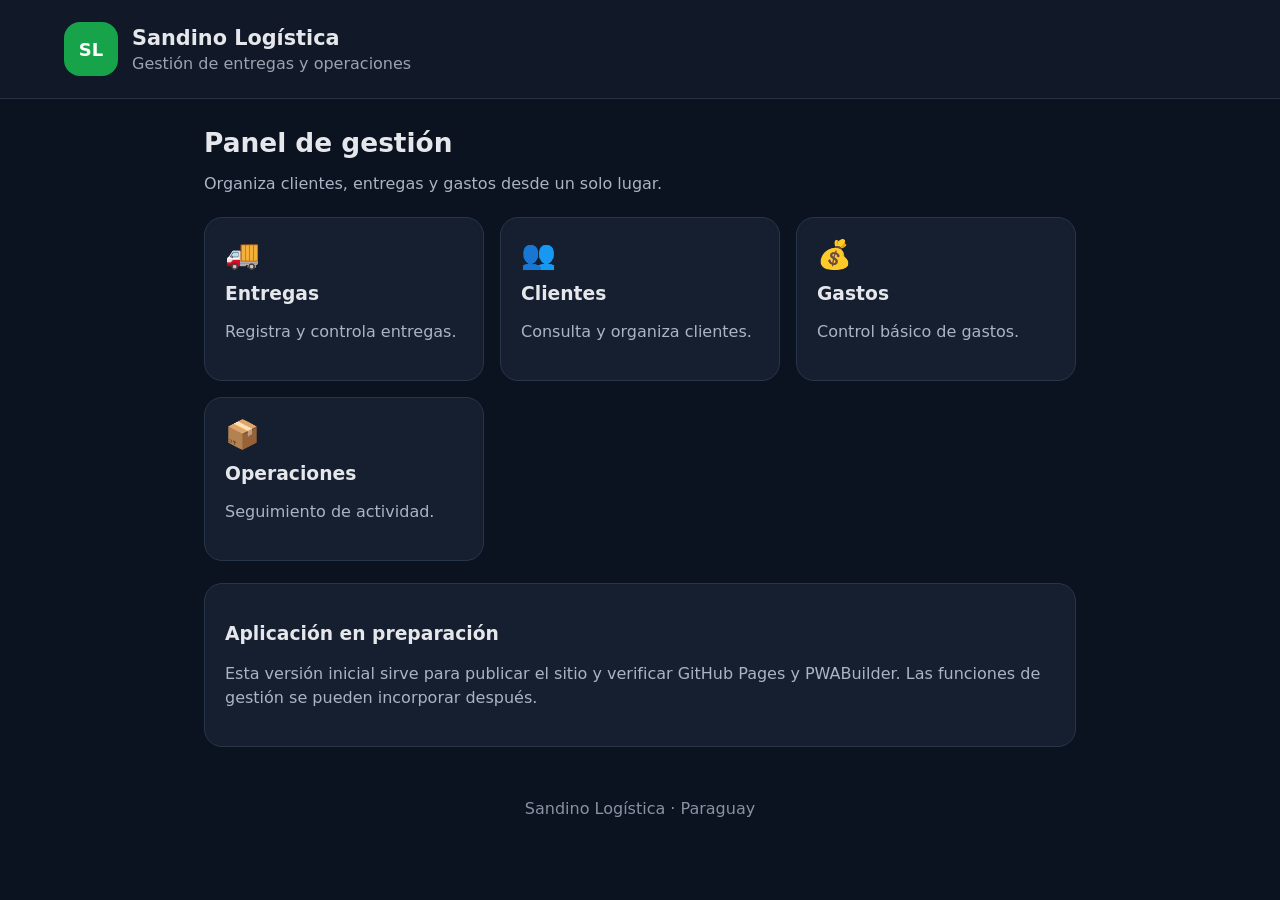
<file: index.html>
<!doctype html>
<html lang="es">
<head>
<meta charset="utf-8">
<meta name="viewport" content="width=device-width,initial-scale=1">
<meta name="theme-color" content="#111827">
<title>Sandino Logística</title>
<link rel="manifest" href="./manifest.json">
<link rel="stylesheet" href="./style.css">
</head>
<body>
<header><div class="brand"><div class="mark">SL</div><div><h1>Sandino Logística</h1><p>Gestión de entregas y operaciones</p></div></div></header>
<main>
<section class="welcome"><h2>Panel de gestión</h2><p>Organiza clientes, entregas y gastos desde un solo lugar.</p></section>
<section class="tiles">
<article><span>🚚</span><h3>Entregas</h3><p>Registra y controla entregas.</p></article>
<article><span>👥</span><h3>Clientes</h3><p>Consulta y organiza clientes.</p></article>
<article><span>💰</span><h3>Gastos</h3><p>Control básico de gastos.</p></article>
<article><span>📦</span><h3>Operaciones</h3><p>Seguimiento de actividad.</p></article>
</section>
<section class="note"><h3>Aplicación en preparación</h3><p>Esta versión inicial sirve para publicar el sitio y verificar GitHub Pages y PWABuilder. Las funciones de gestión se pueden incorporar después.</p></section>
</main>
<footer>Sandino Logística · Paraguay</footer>
</body>
</html>
</file>
<file: style.css>
*{box-sizing:border-box}body{margin:0;font-family:system-ui,-apple-system,Segoe UI,Roboto,sans-serif;background:#0b1220;color:#e5e7eb}header{padding:22px 5%;background:#111827;border-bottom:1px solid #293244}.brand{display:flex;align-items:center;gap:14px}.mark{width:54px;height:54px;border-radius:16px;background:#16a34a;display:grid;place-items:center;color:white;font-weight:900;font-size:18px}h1{font-size:1.3rem;margin:0}header p{margin:4px 0 0;color:#9ca3af}main{max-width:1000px;margin:auto;padding:28px 5%}.welcome{margin-bottom:24px}.welcome h2{font-size:1.65rem;margin:0 0 8px}.welcome p{color:#aab4c4}.tiles{display:grid;grid-template-columns:repeat(auto-fit,minmax(210px,1fr));gap:16px}.tiles article,.note{background:#151f30;border:1px solid #28364a;border-radius:18px;padding:20px}.tiles article span{font-size:28px}.tiles h3{margin:12px 0 8px}.tiles p,.note p{color:#aab4c4;line-height:1.5}.note{margin-top:22px}footer{text-align:center;padding:24px;color:#8793a5}
</file>
